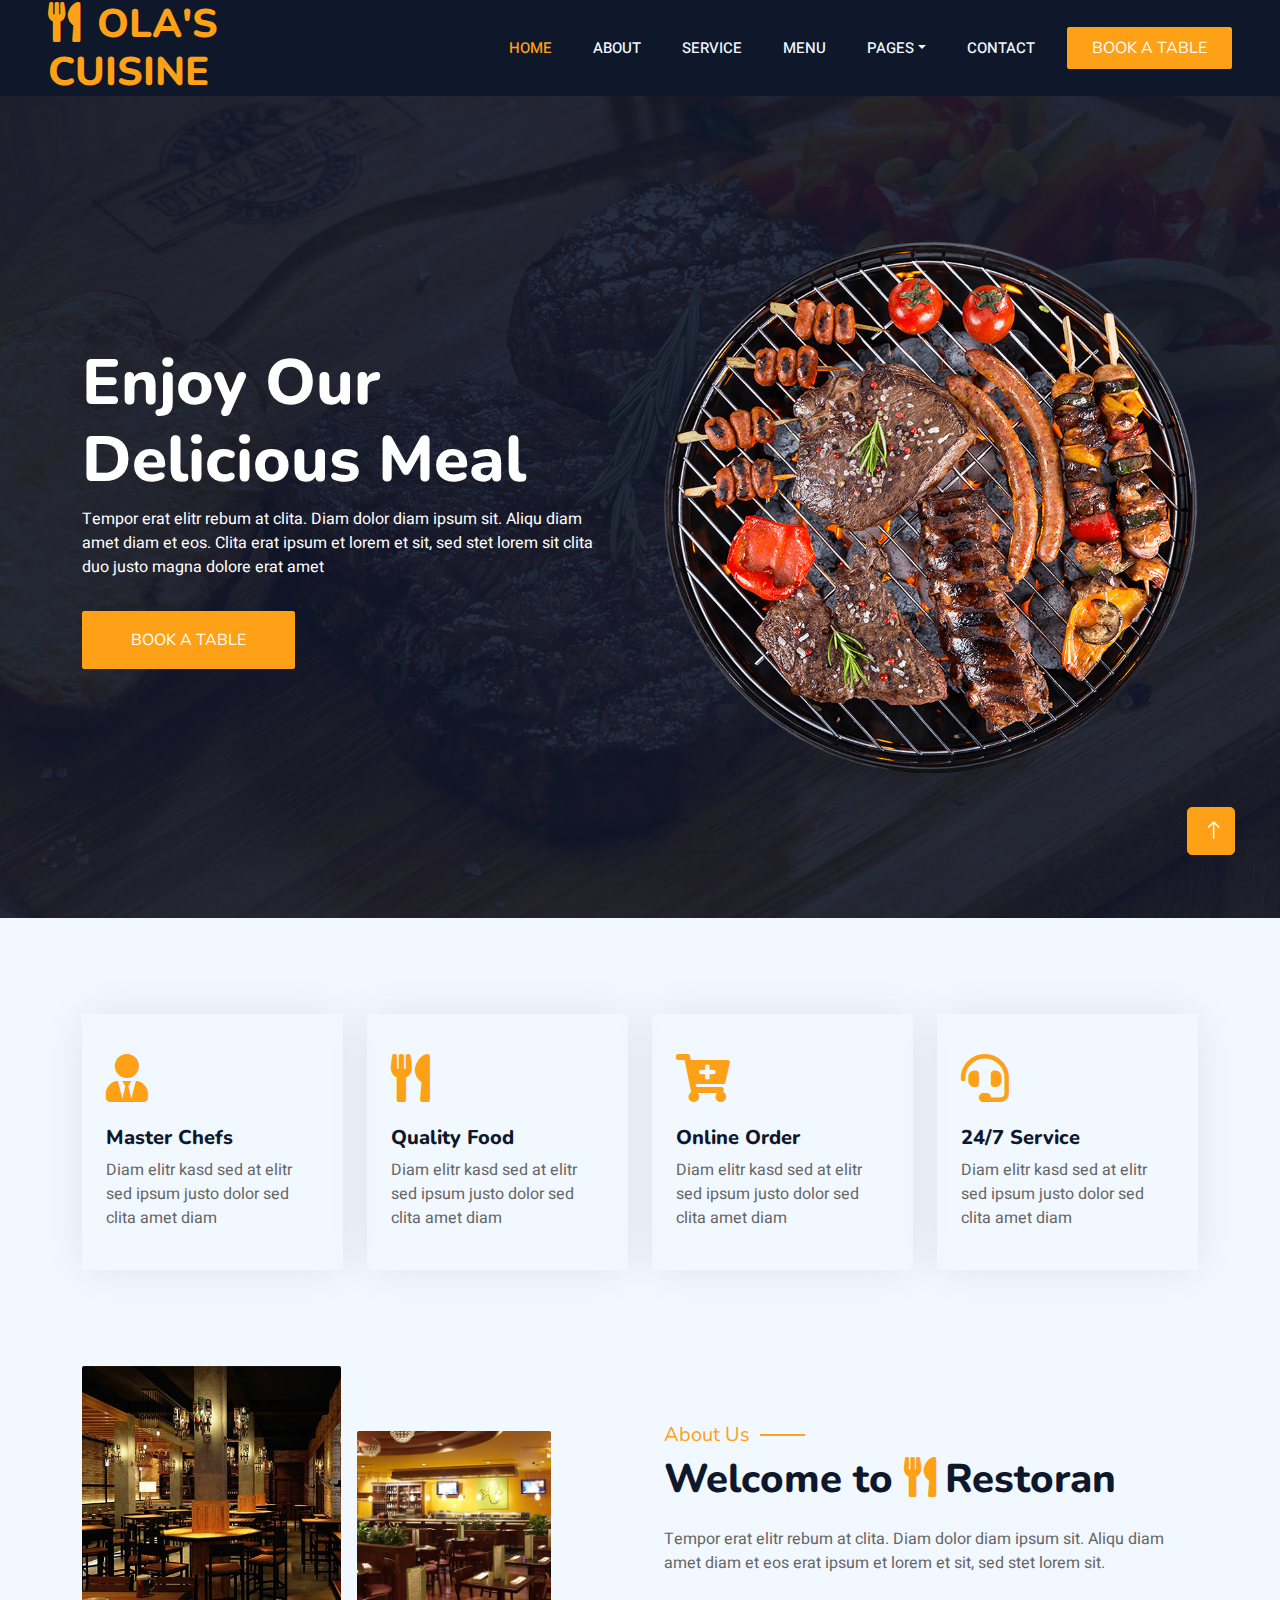
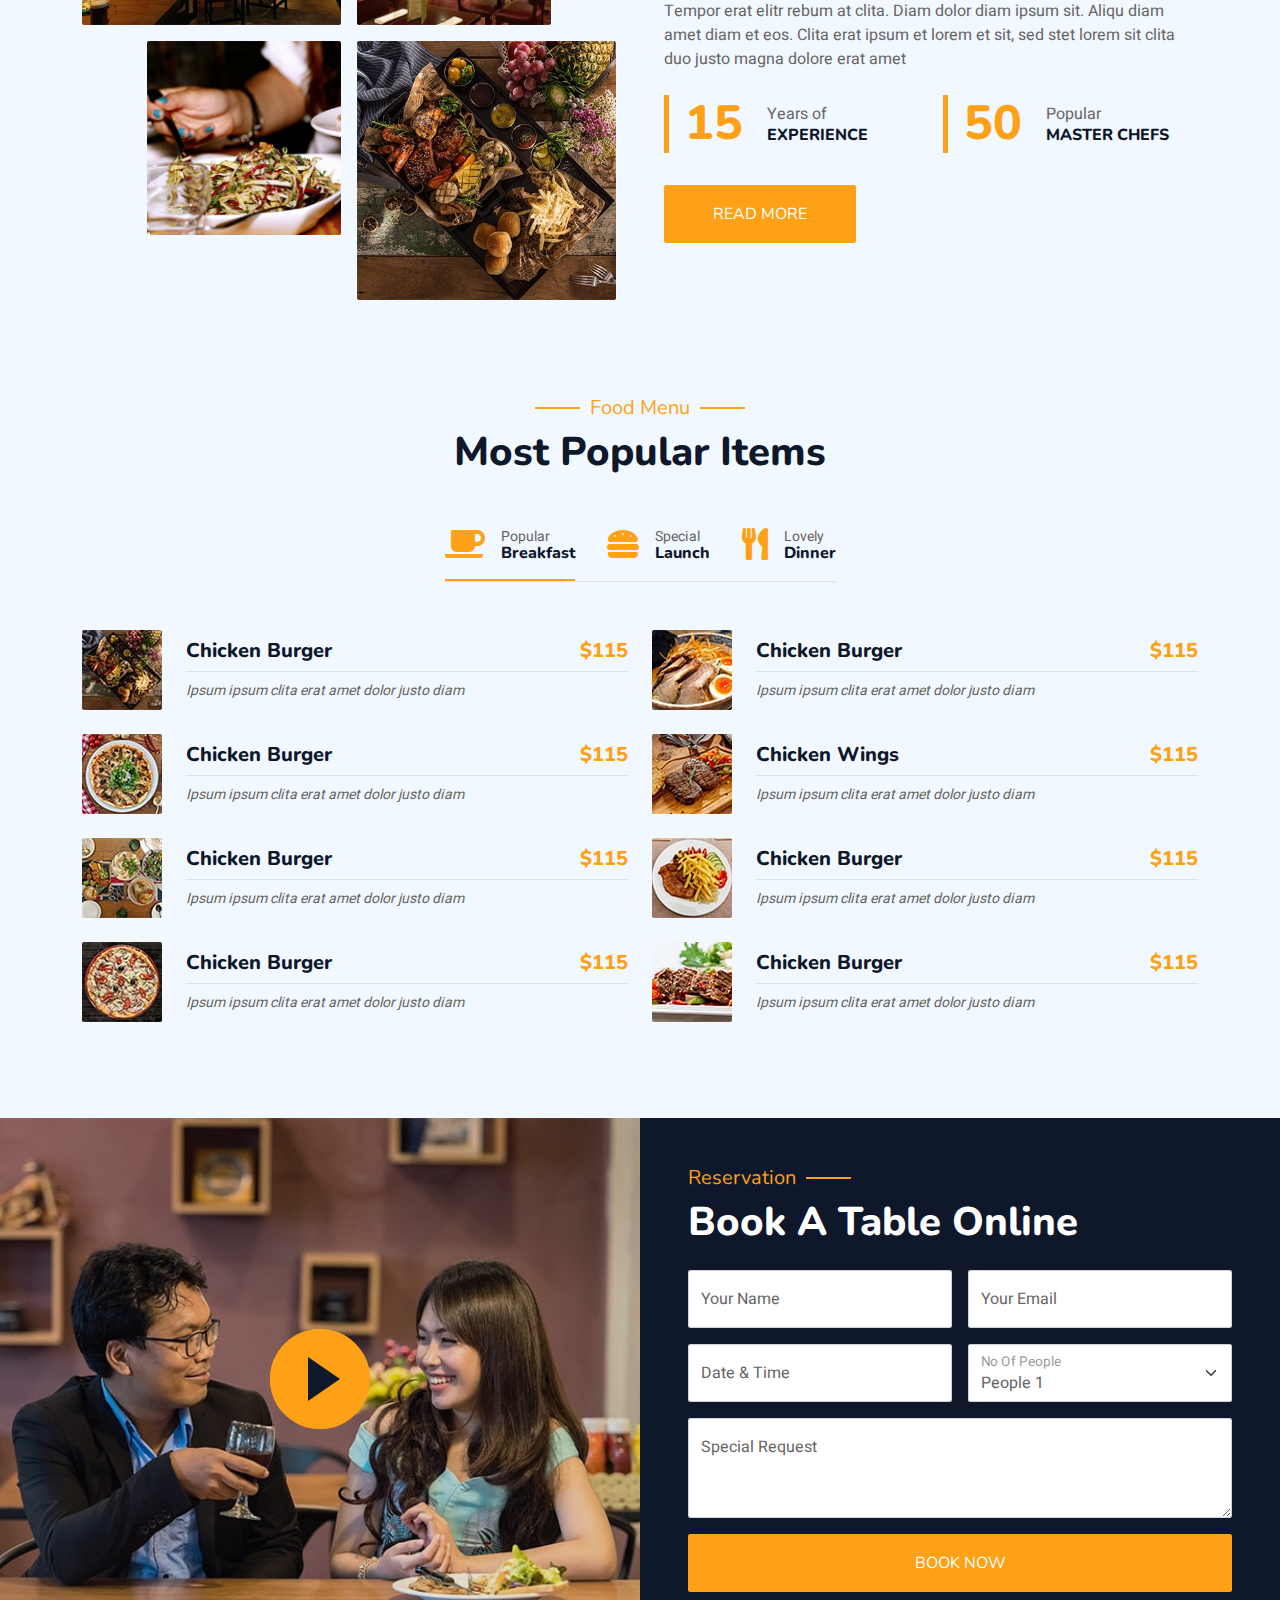
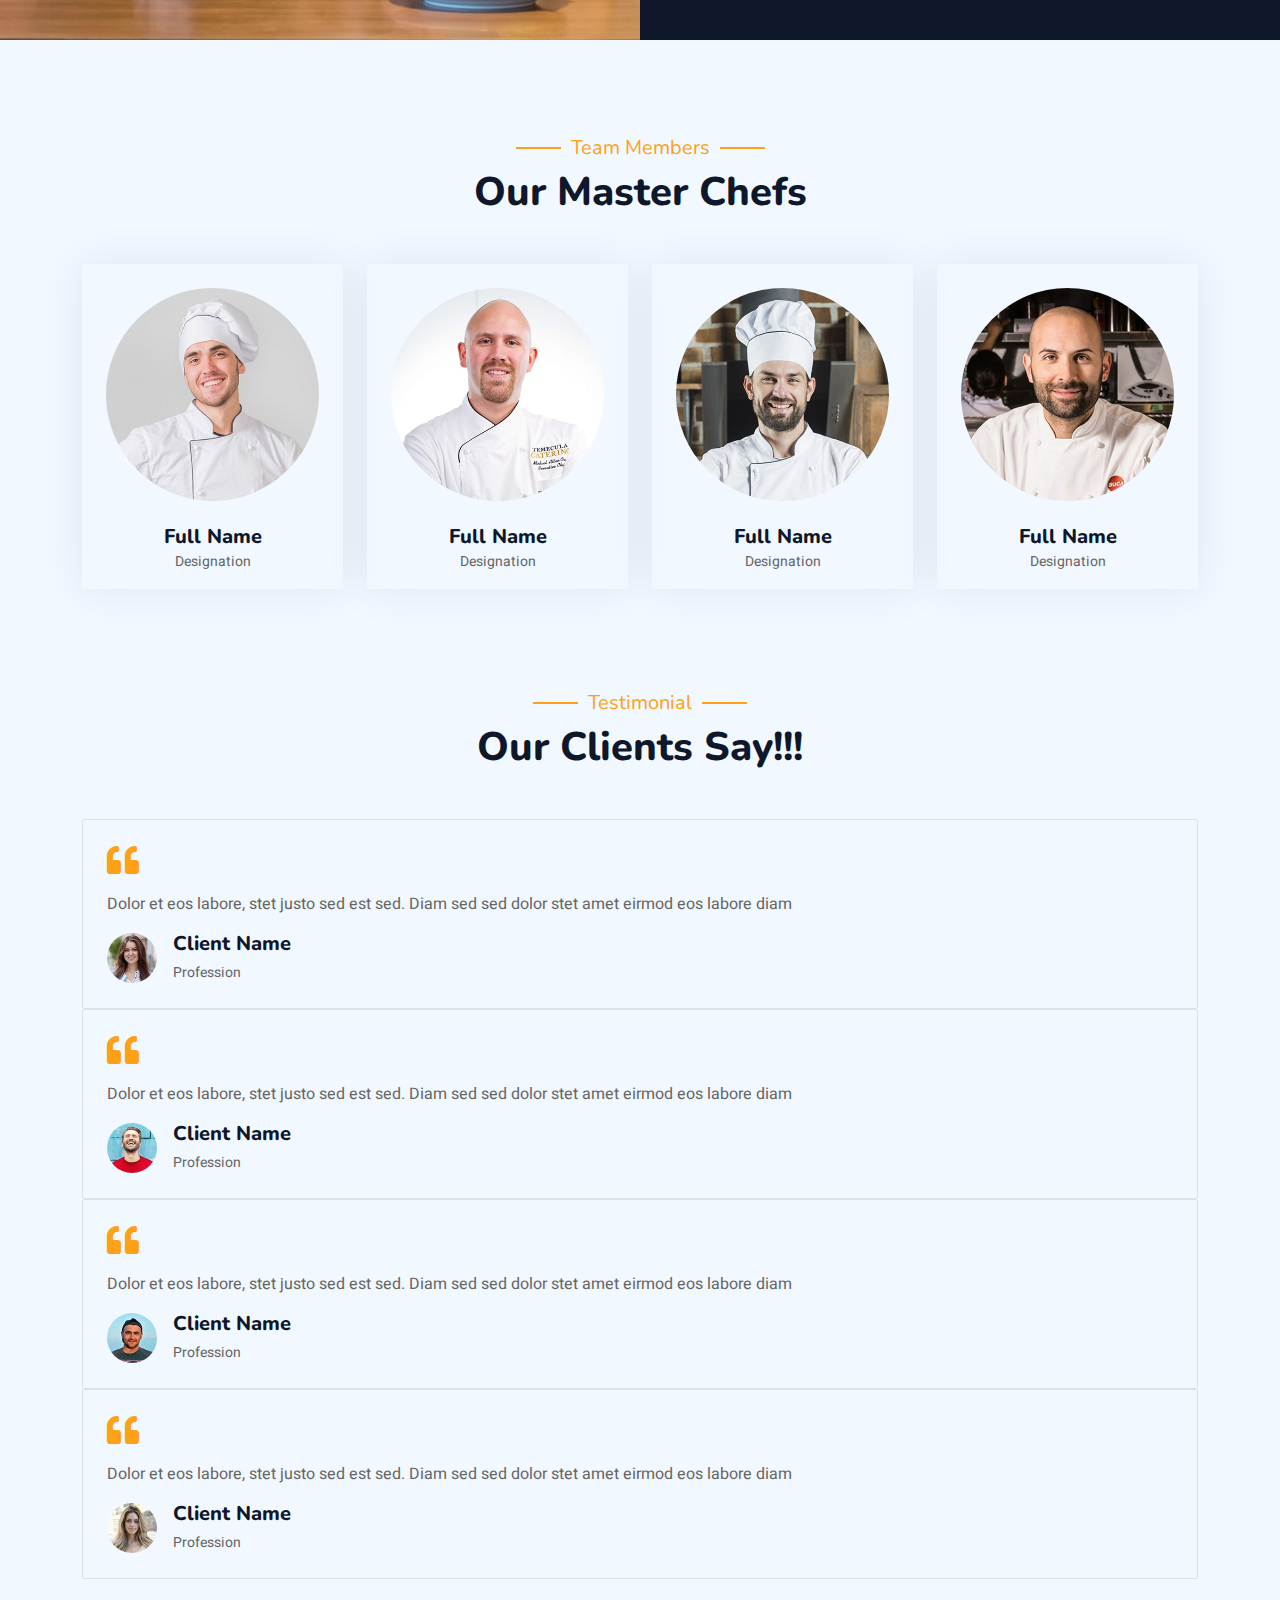
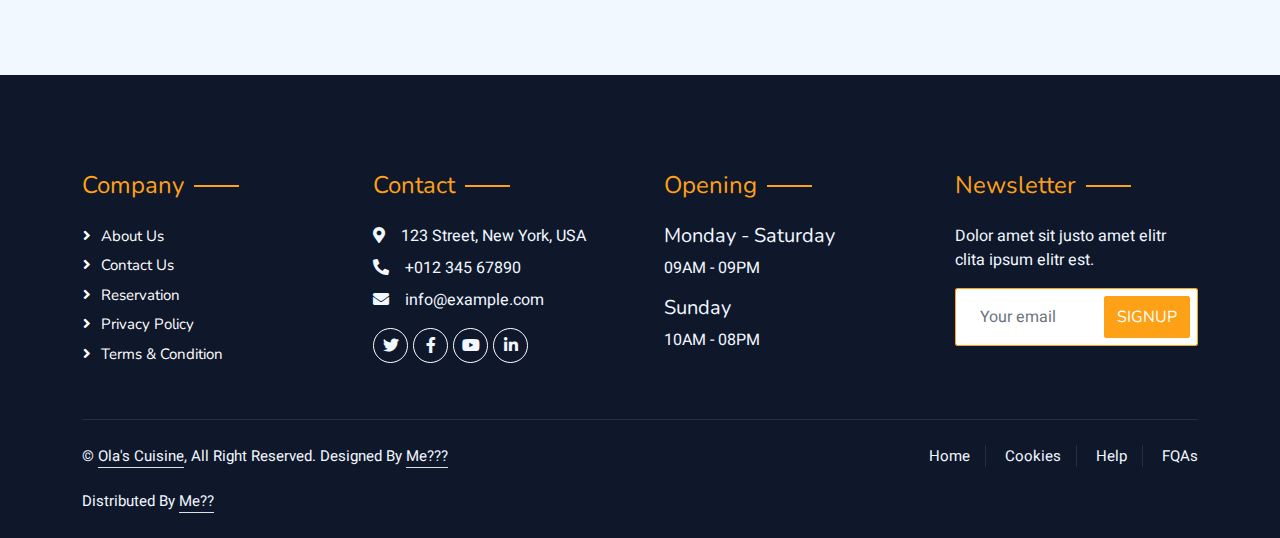
<file: index.html>
<!DOCTYPE html>
<html lang="en">
<head>
    <meta charset="UTF-8">
    <meta name="viewport" content="width=device-width, initial-scale=1.0">
    <title>Document</title>
    <link rel="preconnect" href="https://fonts.googleapis.com">
    <link rel="preconnect" href="https://fonts.gstatic.com" crossorigin>
    <link href="https://fonts.googleapis.com/css2?family=Heebo:wght@400;500;600&family=Nunito:wght@600;700;800&family=Pacifico&display=swap" rel="stylesheet">

    <link href="https://cdnjs.cloudflare.com/ajax/libs/font-awesome/5.10.0/css/all.min.css" rel="stylesheet">
    <link href="https://cdn.jsdelivr.net/npm/bootstrap-icons@1.4.1/font/bootstrap-icons.css" rel="stylesheet">

    <link href="css/style.css" rel="stylesheet">
    <link href="css/bootstrap.min.css" rel="stylesheet">
</head>
<body>
    <div class="container-xxl position-relative p-0">
        <nav class="navbar navbar-expand-lg navbar-dark bg-dark px-4 px-lg-5 py-3 py-lg-0">
            <a href="" class="navbar-brand p-0">
                <h1 class="text-primary m-0"><i class="fa fa-utensils me-3"></i>OLA'S<br> CUISINE</h1>
              
            </a>
            <button class="navbar-toggler" type="button" data-bs-toggle="collapse" data-bs-target="#navbarCollapse">
                <span class="fa fa-bars"></span>
            </button>
            <div class="collapse navbar-collapse" id="navbarCollapse">
                <div class="navbar-nav ms-auto py-0 pe-4">
                    <a href="index.html" class="nav-item nav-link active">Home</a>
                    <a href="about.html" class="nav-item nav-link">About</a>
                    <a href="service.html" class="nav-item nav-link">Service</a>
                    <a href="menu.html" class="nav-item nav-link">Menu</a>
                    <div class="nav-item dropdown">
                        <a href="#" class="nav-link dropdown-toggle" data-bs-toggle="dropdown">Pages</a>
                        <div class="dropdown-menu m-0">
                            <a href="booking.html" class="dropdown-item">Booking</a>
                            <a href="team.html" class="dropdown-item">Our Team</a>
                            <a href="testimonial.html" class="dropdown-item">Testimonial</a>
                        </div>
                    </div>
                    <a href="contact.html" class="nav-item nav-link">Contact</a>
                </div>
                <a href="" class="btn btn-primary py-2 px-4">Book A Table</a>
            </div>
        </nav>

        <div class="container-xxl py-5 bg-dark hero-header mb-5">
            <div class="container my-5 py-5">
                <div class="row align-items-center g-5">
                    <div class="col-lg-6 text-center text-lg-start">
                        <h1 class="display-3 text-white animated slideInLeft">Enjoy Our<br>Delicious Meal</h1>
                        <p class="text-white animated slideInLeft mb-4 pb-2">Tempor erat elitr rebum at clita. Diam dolor diam ipsum sit. Aliqu diam amet diam et eos. Clita erat ipsum et lorem et sit, sed stet lorem sit clita duo justo magna dolore erat amet</p>
                        <a href="" class="btn btn-primary py-sm-3 px-sm-5 me-3 animated slideInLeft">Book A Table</a>
                    </div>
                    <div class="col-lg-6 text-center text-lg-end overflow-hidden">
                        <img class="img-fluid" src="img/hero.png" alt="">
                    </div>
                </div>
            </div>
        </div>
    </div>


    <div class="container-xxl py-5">
        <div class="container">
            <div class="row g-4">
                <div class="col-lg-3 col-sm-6 wow fadeInUp" data-wow-delay="0.1s">
                    <div class="service-item rounded pt-3">
                        <div class="p-4">
                            <i class="fa fa-3x fa-user-tie text-primary mb-4"></i>
                            <h5>Master Chefs</h5>
                            <p>Diam elitr kasd sed at elitr sed ipsum justo dolor sed clita amet diam</p>
                        </div>
                    </div>
                </div>
                <div class="col-lg-3 col-sm-6 wow fadeInUp" data-wow-delay="0.3s">
                    <div class="service-item rounded pt-3">
                        <div class="p-4">
                            <i class="fa fa-3x fa-utensils text-primary mb-4"></i>
                            <h5>Quality Food</h5>
                            <p>Diam elitr kasd sed at elitr sed ipsum justo dolor sed clita amet diam</p>
                        </div>
                    </div>
                </div>
                <div class="col-lg-3 col-sm-6 wow fadeInUp" data-wow-delay="0.5s">
                    <div class="service-item rounded pt-3">
                        <div class="p-4">
                            <i class="fa fa-3x fa-cart-plus text-primary mb-4"></i>
                            <h5>Online Order</h5>
                            <p>Diam elitr kasd sed at elitr sed ipsum justo dolor sed clita amet diam</p>
                        </div>
                    </div>
                </div>
                <div class="col-lg-3 col-sm-6 wow fadeInUp" data-wow-delay="0.7s">
                    <div class="service-item rounded pt-3">
                        <div class="p-4">
                            <i class="fa fa-3x fa-headset text-primary mb-4"></i>
                            <h5>24/7 Service</h5>
                            <p>Diam elitr kasd sed at elitr sed ipsum justo dolor sed clita amet diam</p>
                        </div>
                    </div>
                </div>
            </div>
        </div>
    </div>
   


    <div class="container-xxl py-5">
        <div class="container">
            <div class="row g-5 align-items-center">
                <div class="col-lg-6">
                    <div class="row g-3">
                        <div class="col-6 text-start">
                            <img class="img-fluid rounded w-100 wow zoomIn" data-wow-delay="0.1s" src="img/about-1.jpg">
                        </div>
                        <div class="col-6 text-start">
                            <img class="img-fluid rounded w-75 wow zoomIn" data-wow-delay="0.3s" src="img/about-2.jpg" style="margin-top: 25%;">
                        </div>
                        <div class="col-6 text-end">
                            <img class="img-fluid rounded w-75 wow zoomIn" data-wow-delay="0.5s" src="img/about-3.jpg">
                        </div>
                        <div class="col-6 text-end">
                            <img class="img-fluid rounded w-100 wow zoomIn" data-wow-delay="0.7s" src="img/about-4.jpg">
                        </div>
                    </div>
                </div>
                <div class="col-lg-6">
                    <h5 class="section-title ff-secondary text-start text-primary fw-normal">About Us</h5>
                    <h1 class="mb-4">Welcome to <i class="fa fa-utensils text-primary me-2"></i>Restoran</h1>
                    <p class="mb-4">Tempor erat elitr rebum at clita. Diam dolor diam ipsum sit. Aliqu diam amet diam et eos erat ipsum et lorem et sit, sed stet lorem sit.</p>
                    <p class="mb-4">Tempor erat elitr rebum at clita. Diam dolor diam ipsum sit. Aliqu diam amet diam et eos. Clita erat ipsum et lorem et sit, sed stet lorem sit clita duo justo magna dolore erat amet</p>
                    <div class="row g-4 mb-4">
                        <div class="col-sm-6">
                            <div class="d-flex align-items-center border-start border-5 border-primary px-3">
                                <h1 class="flex-shrink-0 display-5 text-primary mb-0" data-toggle="counter-up">15</h1>
                                <div class="ps-4">
                                    <p class="mb-0">Years of</p>
                                    <h6 class="text-uppercase mb-0">Experience</h6>
                                </div>
                            </div>
                        </div>
                        <div class="col-sm-6">
                            <div class="d-flex align-items-center border-start border-5 border-primary px-3">
                                <h1 class="flex-shrink-0 display-5 text-primary mb-0" data-toggle="counter-up">50</h1>
                                <div class="ps-4">
                                    <p class="mb-0">Popular</p>
                                    <h6 class="text-uppercase mb-0">Master Chefs</h6>
                                </div>
                            </div>
                        </div>
                    </div>
                    <a class="btn btn-primary py-3 px-5 mt-2" href="">Read More</a>
                </div>
            </div>
        </div>
    </div>
   

    <div class="container-xxl py-5">
        <div class="container">
            <div class="text-center wow fadeInUp" data-wow-delay="0.1s">
                <h5 class="section-title ff-secondary text-center text-primary fw-normal">Food Menu</h5>
                <h1 class="mb-5">Most Popular Items</h1>
            </div>
            <div class="tab-class text-center wow fadeInUp" data-wow-delay="0.1s">
                <ul class="nav nav-pills d-inline-flex justify-content-center border-bottom mb-5">
                    <li class="nav-item">
                        <a class="d-flex align-items-center text-start mx-3 ms-0 pb-3 active" data-bs-toggle="pill" href="#tab-1">
                            <i class="fa fa-coffee fa-2x text-primary"></i>
                            <div class="ps-3">
                                <small class="text-body">Popular</small>
                                <h6 class="mt-n1 mb-0">Breakfast</h6>
                            </div>
                        </a>
                    </li>
                    <li class="nav-item">
                        <a class="d-flex align-items-center text-start mx-3 pb-3" data-bs-toggle="pill" href="#tab-2">
                            <i class="fa fa-hamburger fa-2x text-primary"></i>
                            <div class="ps-3">
                                <small class="text-body">Special</small>
                                <h6 class="mt-n1 mb-0">Launch</h6>
                            </div>
                        </a>
                    </li>
                    <li class="nav-item">
                        <a class="d-flex align-items-center text-start mx-3 me-0 pb-3" data-bs-toggle="pill" href="#tab-3">
                            <i class="fa fa-utensils fa-2x text-primary"></i>
                            <div class="ps-3">
                                <small class="text-body">Lovely</small>
                                <h6 class="mt-n1 mb-0">Dinner</h6>
                            </div>
                        </a>
                    </li>
                </ul>
                <div class="tab-content">
                    <div id="tab-1" class="tab-pane fade show p-0 active">
                        <div class="row g-4">
                            <div class="col-lg-6">
                                <div class="d-flex align-items-center">
                                    <img class="flex-shrink-0 img-fluid rounded" src="img/menu-1.jpg" alt="" style="width: 80px;">
                                    <div class="w-100 d-flex flex-column text-start ps-4">
                                        <h5 class="d-flex justify-content-between border-bottom pb-2">
                                            <span>Chicken Burger</span>
                                            <span class="text-primary">$115</span>
                                        </h5>
                                        <small class="fst-italic">Ipsum ipsum clita erat amet dolor justo diam</small>
                                    </div>
                                </div>
                            </div>
                            <div class="col-lg-6">
                                <div class="d-flex align-items-center">
                                    <img class="flex-shrink-0 img-fluid rounded" src="img/menu-2.jpg" alt="" style="width: 80px;">
                                    <div class="w-100 d-flex flex-column text-start ps-4">
                                        <h5 class="d-flex justify-content-between border-bottom pb-2">
                                            <span>Chicken Burger</span>
                                            <span class="text-primary">$115</span>
                                        </h5>
                                        <small class="fst-italic">Ipsum ipsum clita erat amet dolor justo diam</small>
                                    </div>
                                </div>
                            </div>
                            <div class="col-lg-6">
                                <div class="d-flex align-items-center">
                                    <img class="flex-shrink-0 img-fluid rounded" src="img/menu-3.jpg" alt="" style="width: 80px;">
                                    <div class="w-100 d-flex flex-column text-start ps-4">
                                        <h5 class="d-flex justify-content-between border-bottom pb-2">
                                            <span>Chicken Burger</span>
                                            <span class="text-primary">$115</span>
                                        </h5>
                                        <small class="fst-italic">Ipsum ipsum clita erat amet dolor justo diam</small>
                                    </div>
                                </div>
                            </div>
                            <div class="col-lg-6">
                                <div class="d-flex align-items-center">
                                    <img class="flex-shrink-0 img-fluid rounded" src="img/menu-4.jpg" alt="" style="width: 80px;">
                                    <div class="w-100 d-flex flex-column text-start ps-4">
                                        <h5 class="d-flex justify-content-between border-bottom pb-2">
                                            <span>Chicken Wings</span>
                                            <span class="text-primary">$115</span>
                                        </h5>
                                        <small class="fst-italic">Ipsum ipsum clita erat amet dolor justo diam</small>
                                    </div>
                                </div>
                            </div>
                            <div class="col-lg-6">
                                <div class="d-flex align-items-center">
                                    <img class="flex-shrink-0 img-fluid rounded" src="img/menu-5.jpg" alt="" style="width: 80px;">
                                    <div class="w-100 d-flex flex-column text-start ps-4">
                                        <h5 class="d-flex justify-content-between border-bottom pb-2">
                                            <span>Chicken Burger</span>
                                            <span class="text-primary">$115</span>
                                        </h5>
                                        <small class="fst-italic">Ipsum ipsum clita erat amet dolor justo diam</small>
                                    </div>
                                </div>
                            </div>
                            <div class="col-lg-6">
                                <div class="d-flex align-items-center">
                                    <img class="flex-shrink-0 img-fluid rounded" src="img/menu-6.jpg" alt="" style="width: 80px;">
                                    <div class="w-100 d-flex flex-column text-start ps-4">
                                        <h5 class="d-flex justify-content-between border-bottom pb-2">
                                            <span>Chicken Burger</span>
                                            <span class="text-primary">$115</span>
                                        </h5>
                                        <small class="fst-italic">Ipsum ipsum clita erat amet dolor justo diam</small>
                                    </div>
                                </div>
                            </div>
                            <div class="col-lg-6">
                                <div class="d-flex align-items-center">
                                    <img class="flex-shrink-0 img-fluid rounded" src="img/menu-7.jpg" alt="" style="width: 80px;">
                                    <div class="w-100 d-flex flex-column text-start ps-4">
                                        <h5 class="d-flex justify-content-between border-bottom pb-2">
                                            <span>Chicken Burger</span>
                                            <span class="text-primary">$115</span>
                                        </h5>
                                        <small class="fst-italic">Ipsum ipsum clita erat amet dolor justo diam</small>
                                    </div>
                                </div>
                            </div>
                            <div class="col-lg-6">
                                <div class="d-flex align-items-center">
                                    <img class="flex-shrink-0 img-fluid rounded" src="img/menu-8.jpg" alt="" style="width: 80px;">
                                    <div class="w-100 d-flex flex-column text-start ps-4">
                                        <h5 class="d-flex justify-content-between border-bottom pb-2">
                                            <span>Chicken Burger</span>
                                            <span class="text-primary">$115</span>
                                        </h5>
                                        <small class="fst-italic">Ipsum ipsum clita erat amet dolor justo diam</small>
                                    </div>
                                </div>
                            </div>
                        </div>
                    </div>
                    <div id="tab-2" class="tab-pane fade show p-0">
                        <div class="row g-4">
                            <div class="col-lg-6">
                                <div class="d-flex align-items-center">
                                    <img class="flex-shrink-0 img-fluid rounded" src="img/menu-1.jpg" alt="" style="width: 80px;">
                                    <div class="w-100 d-flex flex-column text-start ps-4">
                                        <h5 class="d-flex justify-content-between border-bottom pb-2">
                                            <span>Chicken Burger</span>
                                            <span class="text-primary">$115</span>
                                        </h5>
                                        <small class="fst-italic">Ipsum ipsum clita erat amet dolor justo diam</small>
                                    </div>
                                </div>
                            </div>
                            <div class="col-lg-6">
                                <div class="d-flex align-items-center">
                                    <img class="flex-shrink-0 img-fluid rounded" src="img/menu-2.jpg" alt="" style="width: 80px;">
                                    <div class="w-100 d-flex flex-column text-start ps-4">
                                        <h5 class="d-flex justify-content-between border-bottom pb-2">
                                            <span>Chicken Burger</span>
                                            <span class="text-primary">$115</span>
                                        </h5>
                                        <small class="fst-italic">Ipsum ipsum clita erat amet dolor justo diam</small>
                                    </div>
                                </div>
                            </div>
                            <div class="col-lg-6">
                                <div class="d-flex align-items-center">
                                    <img class="flex-shrink-0 img-fluid rounded" src="img/menu-3.jpg" alt="" style="width: 80px;">
                                    <div class="w-100 d-flex flex-column text-start ps-4">
                                        <h5 class="d-flex justify-content-between border-bottom pb-2">
                                            <span>Chicken Burger</span>
                                            <span class="text-primary">$115</span>
                                        </h5>
                                        <small class="fst-italic">Ipsum ipsum clita erat amet dolor justo diam</small>
                                    </div>
                                </div>
                            </div>
                            <div class="col-lg-6">
                                <div class="d-flex align-items-center">
                                    <img class="flex-shrink-0 img-fluid rounded" src="img/menu-4.jpg" alt="" style="width: 80px;">
                                    <div class="w-100 d-flex flex-column text-start ps-4">
                                        <h5 class="d-flex justify-content-between border-bottom pb-2">
                                            <span>Chicken Burger</span>
                                            <span class="text-primary">$115</span>
                                        </h5>
                                        <small class="fst-italic">Ipsum ipsum clita erat amet dolor justo diam</small>
                                    </div>
                                </div>
                            </div>
                            <div class="col-lg-6">
                                <div class="d-flex align-items-center">
                                    <img class="flex-shrink-0 img-fluid rounded" src="img/menu-5.jpg" alt="" style="width: 80px;">
                                    <div class="w-100 d-flex flex-column text-start ps-4">
                                        <h5 class="d-flex justify-content-between border-bottom pb-2">
                                            <span>Chicken Burger</span>
                                            <span class="text-primary">$115</span>
                                        </h5>
                                        <small class="fst-italic">Ipsum ipsum clita erat amet dolor justo diam</small>
                                    </div>
                                </div>
                            </div>
                            <div class="col-lg-6">
                                <div class="d-flex align-items-center">
                                    <img class="flex-shrink-0 img-fluid rounded" src="img/menu-6.jpg" alt="" style="width: 80px;">
                                    <div class="w-100 d-flex flex-column text-start ps-4">
                                        <h5 class="d-flex justify-content-between border-bottom pb-2">
                                            <span>Chicken Burger</span>
                                            <span class="text-primary">$115</span>
                                        </h5>
                                        <small class="fst-italic">Ipsum ipsum clita erat amet dolor justo diam</small>
                                    </div>
                                </div>
                            </div>
                            <div class="col-lg-6">
                                <div class="d-flex align-items-center">
                                    <img class="flex-shrink-0 img-fluid rounded" src="img/menu-7.jpg" alt="" style="width: 80px;">
                                    <div class="w-100 d-flex flex-column text-start ps-4">
                                        <h5 class="d-flex justify-content-between border-bottom pb-2">
                                            <span>Chicken Burger</span>
                                            <span class="text-primary">$115</span>
                                        </h5>
                                        <small class="fst-italic">Ipsum ipsum clita erat amet dolor justo diam</small>
                                    </div>
                                </div>
                            </div>
                            <div class="col-lg-6">
                                <div class="d-flex align-items-center">
                                    <img class="flex-shrink-0 img-fluid rounded" src="img/menu-8.jpg" alt="" style="width: 80px;">
                                    <div class="w-100 d-flex flex-column text-start ps-4">
                                        <h5 class="d-flex justify-content-between border-bottom pb-2">
                                            <span>Chicken Burger</span>
                                            <span class="text-primary">$115</span>
                                        </h5>
                                        <small class="fst-italic">Ipsum ipsum clita erat amet dolor justo diam</small>
                                    </div>
                                </div>
                            </div>
                        </div>
                    </div>
                    <div id="tab-3" class="tab-pane fade show p-0">
                        <div class="row g-4">
                            <div class="col-lg-6">
                                <div class="d-flex align-items-center">
                                    <img class="flex-shrink-0 img-fluid rounded" src="img/menu-1.jpg" alt="" style="width: 80px;">
                                    <div class="w-100 d-flex flex-column text-start ps-4">
                                        <h5 class="d-flex justify-content-between border-bottom pb-2">
                                            <span>Chicken Burger</span>
                                            <span class="text-primary">$115</span>
                                        </h5>
                                        <small class="fst-italic">Ipsum ipsum clita erat amet dolor justo diam</small>
                                    </div>
                                </div>
                            </div>
                            <div class="col-lg-6">
                                <div class="d-flex align-items-center">
                                    <img class="flex-shrink-0 img-fluid rounded" src="img/menu-2.jpg" alt="" style="width: 80px;">
                                    <div class="w-100 d-flex flex-column text-start ps-4">
                                        <h5 class="d-flex justify-content-between border-bottom pb-2">
                                            <span>Chicken Burger</span>
                                            <span class="text-primary">$115</span>
                                        </h5>
                                        <small class="fst-italic">Ipsum ipsum clita erat amet dolor justo diam</small>
                                    </div>
                                </div>
                            </div>
                            <div class="col-lg-6">
                                <div class="d-flex align-items-center">
                                    <img class="flex-shrink-0 img-fluid rounded" src="img/menu-3.jpg" alt="" style="width: 80px;">
                                    <div class="w-100 d-flex flex-column text-start ps-4">
                                        <h5 class="d-flex justify-content-between border-bottom pb-2">
                                            <span>Chicken Burger</span>
                                            <span class="text-primary">$115</span>
                                        </h5>
                                        <small class="fst-italic">Ipsum ipsum clita erat amet dolor justo diam</small>
                                    </div>
                                </div>
                            </div>
                            <div class="col-lg-6">
                                <div class="d-flex align-items-center">
                                    <img class="flex-shrink-0 img-fluid rounded" src="img/menu-4.jpg" alt="" style="width: 80px;">
                                    <div class="w-100 d-flex flex-column text-start ps-4">
                                        <h5 class="d-flex justify-content-between border-bottom pb-2">
                                            <span>Chicken Burger</span>
                                            <span class="text-primary">$115</span>
                                        </h5>
                                        <small class="fst-italic">Ipsum ipsum clita erat amet dolor justo diam</small>
                                    </div>
                                </div>
                            </div>
                            <div class="col-lg-6">
                                <div class="d-flex align-items-center">
                                    <img class="flex-shrink-0 img-fluid rounded" src="img/menu-5.jpg" alt="" style="width: 80px;">
                                    <div class="w-100 d-flex flex-column text-start ps-4">
                                        <h5 class="d-flex justify-content-between border-bottom pb-2">
                                            <span>Chicken Burger</span>
                                            <span class="text-primary">$115</span>
                                        </h5>
                                        <small class="fst-italic">Ipsum ipsum clita erat amet dolor justo diam</small>
                                    </div>
                                </div>
                            </div>
                            <div class="col-lg-6">
                                <div class="d-flex align-items-center">
                                    <img class="flex-shrink-0 img-fluid rounded" src="img/menu-6.jpg" alt="" style="width: 80px;">
                                    <div class="w-100 d-flex flex-column text-start ps-4">
                                        <h5 class="d-flex justify-content-between border-bottom pb-2">
                                            <span>Chicken Burger</span>
                                            <span class="text-primary">$115</span>
                                        </h5>
                                        <small class="fst-italic">Ipsum ipsum clita erat amet dolor justo diam</small>
                                    </div>
                                </div>
                            </div>
                            <div class="col-lg-6">
                                <div class="d-flex align-items-center">
                                    <img class="flex-shrink-0 img-fluid rounded" src="img/menu-7.jpg" alt="" style="width: 80px;">
                                    <div class="w-100 d-flex flex-column text-start ps-4">
                                        <h5 class="d-flex justify-content-between border-bottom pb-2">
                                            <span>Chicken Burger</span>
                                            <span class="text-primary">$115</span>
                                        </h5>
                                        <small class="fst-italic">Ipsum ipsum clita erat amet dolor justo diam</small>
                                    </div>
                                </div>
                            </div>
                            <div class="col-lg-6">
                                <div class="d-flex align-items-center">
                                    <img class="flex-shrink-0 img-fluid rounded" src="img/menu-8.jpg" alt="" style="width: 80px;">
                                    <div class="w-100 d-flex flex-column text-start ps-4">
                                        <h5 class="d-flex justify-content-between border-bottom pb-2">
                                            <span>Chicken Burger</span>
                                            <span class="text-primary">$115</span>
                                        </h5>
                                        <small class="fst-italic">Ipsum ipsum clita erat amet dolor justo diam</small>
                                    </div>
                                </div>
                            </div>
                        </div>
                    </div>
                </div>
            </div>
        </div>
    </div>
   
    <div class="container-xxl py-5 px-0 wow fadeInUp" data-wow-delay="0.1s">
        <div class="row g-0">
            <div class="col-md-6">
                <div class="video">
                    <button type="button" class="btn-play" data-bs-toggle="modal" data-src="https://www.youtube.com/embed/DWRcNpR6Kdc" data-bs-target="#videoModal">
                        <span></span>
                    </button>
                </div>
            </div>
            <div class="col-md-6 bg-dark d-flex align-items-center">
                <div class="p-5 wow fadeInUp" data-wow-delay="0.2s">
                    <h5 class="section-title ff-secondary text-start text-primary fw-normal">Reservation</h5>
                    <h1 class="text-white mb-4">Book A Table Online</h1>
                    <form>
                        <div class="row g-3">
                            <div class="col-md-6">
                                <div class="form-floating">
                                    <input type="text" class="form-control" id="name" placeholder="Your Name">
                                    <label for="name">Your Name</label>
                                </div>
                            </div>
                            <div class="col-md-6">
                                <div class="form-floating">
                                    <input type="email" class="form-control" id="email" placeholder="Your Email">
                                    <label for="email">Your Email</label>
                                </div>
                            </div>
                            <div class="col-md-6">
                                <div class="form-floating date" id="date3" data-target-input="nearest">
                                    <input type="text" class="form-control datetimepicker-input" id="datetime" placeholder="Date & Time" data-target="#date3" data-toggle="datetimepicker" />
                                    <label for="datetime">Date & Time</label>
                                </div>
                            </div>
                            <div class="col-md-6">
                                <div class="form-floating">
                                    <select class="form-select" id="select1">
                                      <option value="1">People 1</option>
                                      <option value="2">People 2</option>
                                      <option value="3">People 3</option>
                                    </select>
                                    <label for="select1">No Of People</label>
                                  </div>
                            </div>
                            <div class="col-12">
                                <div class="form-floating">
                                    <textarea class="form-control" placeholder="Special Request" id="message" style="height: 100px"></textarea>
                                    <label for="message">Special Request</label>
                                </div>
                            </div>
                            <div class="col-12">
                                <button class="btn btn-primary w-100 py-3" type="submit">Book Now</button>
                            </div>
                        </div>
                    </form>
                </div>
            </div>
        </div>
    </div>

    <div class="modal fade" id="videoModal" tabindex="-1" aria-labelledby="exampleModalLabel" aria-hidden="true">
        <div class="modal-dialog">
            <div class="modal-content rounded-0">
                <div class="modal-header">
                    <h5 class="modal-title" id="exampleModalLabel">Youtube Video</h5>
                    <button type="button" class="btn-close" data-bs-dismiss="modal" aria-label="Close"></button>
                </div>
                <div class="modal-body">
                    <div class="ratio ratio-16x9">
                        <iframe class="embed-responsive-item" src="" id="video" allowfullscreen allowscriptaccess="always"
                            allow="autoplay"></iframe>
                    </div>
                </div>
            </div>
        </div>
    </div>
   


    <div class="container-xxl pt-5 pb-3">
        <div class="container">
            <div class="text-center wow fadeInUp" data-wow-delay="0.1s">
                <h5 class="section-title ff-secondary text-center text-primary fw-normal">Team Members</h5>
                <h1 class="mb-5">Our Master Chefs</h1>
            </div>
            <div class="row g-4">
                <div class="col-lg-3 col-md-6 wow fadeInUp" data-wow-delay="0.1s">
                    <div class="team-item text-center rounded overflow-hidden">
                        <div class="rounded-circle overflow-hidden m-4">
                            <img class="img-fluid" src="img/team-1.jpg" alt="">
                        </div>
                        <h5 class="mb-0">Full Name</h5>
                        <small>Designation</small>
                        <div class="d-flex justify-content-center mt-3">
                            <a class="btn btn-square btn-primary mx-1" href=""><i class="fab fa-facebook-f"></i></a>
                            <a class="btn btn-square btn-primary mx-1" href=""><i class="fab fa-twitter"></i></a>
                            <a class="btn btn-square btn-primary mx-1" href=""><i class="fab fa-instagram"></i></a>
                        </div>
                    </div>
                </div>
                <div class="col-lg-3 col-md-6 wow fadeInUp" data-wow-delay="0.3s">
                    <div class="team-item text-center rounded overflow-hidden">
                        <div class="rounded-circle overflow-hidden m-4">
                            <img class="img-fluid" src="img/team-2.jpg" alt="">
                        </div>
                        <h5 class="mb-0">Full Name</h5>
                        <small>Designation</small>
                        <div class="d-flex justify-content-center mt-3">
                            <a class="btn btn-square btn-primary mx-1" href=""><i class="fab fa-facebook-f"></i></a>
                            <a class="btn btn-square btn-primary mx-1" href=""><i class="fab fa-twitter"></i></a>
                            <a class="btn btn-square btn-primary mx-1" href=""><i class="fab fa-instagram"></i></a>
                        </div>
                    </div>
                </div>
                <div class="col-lg-3 col-md-6 wow fadeInUp" data-wow-delay="0.5s">
                    <div class="team-item text-center rounded overflow-hidden">
                        <div class="rounded-circle overflow-hidden m-4">
                            <img class="img-fluid" src="img/team-3.jpg" alt="">
                        </div>
                        <h5 class="mb-0">Full Name</h5>
                        <small>Designation</small>
                        <div class="d-flex justify-content-center mt-3">
                            <a class="btn btn-square btn-primary mx-1" href=""><i class="fab fa-facebook-f"></i></a>
                            <a class="btn btn-square btn-primary mx-1" href=""><i class="fab fa-twitter"></i></a>
                            <a class="btn btn-square btn-primary mx-1" href=""><i class="fab fa-instagram"></i></a>
                        </div>
                    </div>
                </div>
                <div class="col-lg-3 col-md-6 wow fadeInUp" data-wow-delay="0.7s">
                    <div class="team-item text-center rounded overflow-hidden">
                        <div class="rounded-circle overflow-hidden m-4">
                            <img class="img-fluid" src="img/team-4.jpg" alt="">
                        </div>
                        <h5 class="mb-0">Full Name</h5>
                        <small>Designation</small>
                        <div class="d-flex justify-content-center mt-3">
                            <a class="btn btn-square btn-primary mx-1" href=""><i class="fab fa-facebook-f"></i></a>
                            <a class="btn btn-square btn-primary mx-1" href=""><i class="fab fa-twitter"></i></a>
                            <a class="btn btn-square btn-primary mx-1" href=""><i class="fab fa-instagram"></i></a>
                        </div>
                    </div>
                </div>
            </div>
        </div>
    </div>

    <div class="container-xxl py-5 wow fadeInUp" data-wow-delay="0.1s">
        <div class="container">
            <div class="text-center">
                <h5 class="section-title ff-secondary text-center text-primary fw-normal">Testimonial</h5>
                <h1 class="mb-5">Our Clients Say!!!</h1>
            </div>
            <div class="owl-carousel testimonial-carousel">
                <div class="testimonial-item bg-transparent border rounded p-4">
                    <i class="fa fa-quote-left fa-2x text-primary mb-3"></i>
                    <p>Dolor et eos labore, stet justo sed est sed. Diam sed sed dolor stet amet eirmod eos labore diam</p>
                    <div class="d-flex align-items-center">
                        <img class="img-fluid flex-shrink-0 rounded-circle" src="img/testimonial-1.jpg" style="width: 50px; height: 50px;">
                        <div class="ps-3">
                            <h5 class="mb-1">Client Name</h5>
                            <small>Profession</small>
                        </div>
                    </div>
                </div>
                <div class="testimonial-item bg-transparent border rounded p-4">
                    <i class="fa fa-quote-left fa-2x text-primary mb-3"></i>
                    <p>Dolor et eos labore, stet justo sed est sed. Diam sed sed dolor stet amet eirmod eos labore diam</p>
                    <div class="d-flex align-items-center">
                        <img class="img-fluid flex-shrink-0 rounded-circle" src="img/testimonial-2.jpg" style="width: 50px; height: 50px;">
                        <div class="ps-3">
                            <h5 class="mb-1">Client Name</h5>
                            <small>Profession</small>
                        </div>
                    </div>
                </div>
                <div class="testimonial-item bg-transparent border rounded p-4">
                    <i class="fa fa-quote-left fa-2x text-primary mb-3"></i>
                    <p>Dolor et eos labore, stet justo sed est sed. Diam sed sed dolor stet amet eirmod eos labore diam</p>
                    <div class="d-flex align-items-center">
                        <img class="img-fluid flex-shrink-0 rounded-circle" src="img/testimonial-3.jpg" style="width: 50px; height: 50px;">
                        <div class="ps-3">
                            <h5 class="mb-1">Client Name</h5>
                            <small>Profession</small>
                        </div>
                    </div>
                </div>
                <div class="testimonial-item bg-transparent border rounded p-4">
                    <i class="fa fa-quote-left fa-2x text-primary mb-3"></i>
                    <p>Dolor et eos labore, stet justo sed est sed. Diam sed sed dolor stet amet eirmod eos labore diam</p>
                    <div class="d-flex align-items-center">
                        <img class="img-fluid flex-shrink-0 rounded-circle" src="img/testimonial-4.jpg" style="width: 50px; height: 50px;">
                        <div class="ps-3">
                            <h5 class="mb-1">Client Name</h5>
                            <small>Profession</small>
                        </div>
                    </div>
                </div>
            </div>
        </div>
    </div>
  

    <div class="container-fluid bg-dark text-light footer pt-5 mt-5 wow fadeIn" data-wow-delay="0.1s">
        <div class="container py-5">
            <div class="row g-5">
                <div class="col-lg-3 col-md-6">
                    <h4 class="section-title ff-secondary text-start text-primary fw-normal mb-4">Company</h4>
                    <a class="btn btn-link" href="">About Us</a>
                    <a class="btn btn-link" href="">Contact Us</a>
                    <a class="btn btn-link" href="">Reservation</a>
                    <a class="btn btn-link" href="">Privacy Policy</a>
                    <a class="btn btn-link" href="">Terms & Condition</a>
                </div>
                <div class="col-lg-3 col-md-6">
                    <h4 class="section-title ff-secondary text-start text-primary fw-normal mb-4">Contact</h4>
                    <p class="mb-2"><i class="fa fa-map-marker-alt me-3"></i>123 Street, New York, USA</p>
                    <p class="mb-2"><i class="fa fa-phone-alt me-3"></i>+012 345 67890</p>
                    <p class="mb-2"><i class="fa fa-envelope me-3"></i>info@example.com</p>
                    <div class="d-flex pt-2">
                        <a class="btn btn-outline-light btn-social" href=""><i class="fab fa-twitter"></i></a>
                        <a class="btn btn-outline-light btn-social" href=""><i class="fab fa-facebook-f"></i></a>
                        <a class="btn btn-outline-light btn-social" href=""><i class="fab fa-youtube"></i></a>
                        <a class="btn btn-outline-light btn-social" href=""><i class="fab fa-linkedin-in"></i></a>
                    </div>
                </div>
                <div class="col-lg-3 col-md-6">
                    <h4 class="section-title ff-secondary text-start text-primary fw-normal mb-4">Opening</h4>
                    <h5 class="text-light fw-normal">Monday - Saturday</h5>
                    <p>09AM - 09PM</p>
                    <h5 class="text-light fw-normal">Sunday</h5>
                    <p>10AM - 08PM</p>
                </div>
                <div class="col-lg-3 col-md-6">
                    <h4 class="section-title ff-secondary text-start text-primary fw-normal mb-4">Newsletter</h4>
                    <p>Dolor amet sit justo amet elitr clita ipsum elitr est.</p>
                    <div class="position-relative mx-auto" style="max-width: 400px;">
                        <input class="form-control border-primary w-100 py-3 ps-4 pe-5" type="text" placeholder="Your email">
                        <button type="button" class="btn btn-primary py-2 position-absolute top-0 end-0 mt-2 me-2">SignUp</button>
                    </div>
                </div>
            </div>
        </div>
        <div class="container">
            <div class="copyright">
                <div class="row">
                    <div class="col-md-6 text-center text-md-start mb-3 mb-md-0">
                        &copy; <a class="border-bottom" href="#">Ola's Cuisine</a>, All Right Reserved. 
                        
                       
                        Designed By <a class="border-bottom" href="">Me???</a><br><br>
                        Distributed By <a class="border-bottom" href="" target="_blank">Me??</a>
                    </div>
                    <div class="col-md-6 text-center text-md-end">
                        <div class="footer-menu">
                            <a href="">Home</a>
                            <a href="">Cookies</a>
                            <a href="">Help</a>
                            <a href="">FQAs</a>
                        </div>
                    </div>
                </div>
            </div>
        </div>



        <a href="#" class="btn btn-lg btn-primary btn-lg-square back-to-top"><i class="bi bi-arrow-up"></i></a>
    </div>




<script src="js/main.js"></script>
<script src="https://cdn.jsdelivr.net/npm/bootstrap@5.0.0/dist/js/bootstrap.bundle.min.js"></script>
</body>
</html>
</file>
<file: css/style.css>
/********** Template CSS **********/
:root {
    --primary: #FEA116;
    --light: #F1F8FF;
    --dark: #0F172B;
}

.ff-secondary {
   
}

.fw-medium {
    font-weight: 600 !important;
}

.fw-semi-bold {
    font-weight: 700 !important;
}

.back-to-top {
    position: fixed;
    display: none;
    right: 45px;
    bottom: 45px;
    z-index: 99;
}



/*** Button ***/
.btn {
    font-family: 'Nunito', sans-serif;
    font-weight: 500;
    text-transform: uppercase;
    transition: .5s;
}

.btn.btn-primary,
.btn.btn-secondary {
    color: #FFFFFF;
}

.btn-square {
    width: 38px;
    height: 38px;
}

.btn-sm-square {
    width: 32px;
    height: 32px;
}

.btn-lg-square {
    width: 48px;
    height: 48px;
}

.btn-square,
.btn-sm-square,
.btn-lg-square {
    padding: 0;
    display: flex;
    align-items: center;
    justify-content: center;
    font-weight: normal;
    border-radius: 2px;
}


/*** Navbar ***/
.navbar-dark .navbar-nav .nav-link {
    position: relative;
    margin-left: 25px;
    padding: 35px 0;
    font-size: 15px;
    color: var(--light) !important;
    text-transform: uppercase;
    font-weight: 500;
    outline: none;
    transition: .5s;
}

.sticky-top.navbar-dark .navbar-nav .nav-link {
    padding: 20px 0;
}

.navbar-dark .navbar-nav .nav-link:hover,
.navbar-dark .navbar-nav .nav-link.active {
    color: var(--primary) !important;
}

.navbar-dark .navbar-brand img {
    max-height: 60px;
    transition: .5s;
}

.sticky-top.navbar-dark .navbar-brand img {
    max-height: 45px;
}

@media (max-width: 991.98px) {
    .sticky-top.navbar-dark {
        position: relative;
    }

    .navbar-dark .navbar-collapse {
        margin-top: 15px;
        border-top: 1px solid rgba(255, 255, 255, .1)
    }

    .navbar-dark .navbar-nav .nav-link,
    .sticky-top.navbar-dark .navbar-nav .nav-link {
        padding: 10px 0;
        margin-left: 0;
    }

    .navbar-dark .navbar-brand img {
        max-height: 45px;
    }
}

@media (min-width: 992px) {
    .navbar-dark {
        position: absolute;
        width: 100%;
        top: 0;
        left: 0;
        z-index: 999;
        background: transparent !important;
    }
    
    .sticky-top.navbar-dark {
        position: fixed;
        background: var(--dark) !important;
    }
}


/*** Hero Header ***/
.hero-header {
    background: linear-gradient(rgba(15, 23, 43, .9), rgba(15, 23, 43, .9)), url(../img/bg-hero.jpg);
    background-position: center center;
    background-repeat: no-repeat;
    background-size: cover;
}



.breadcrumb-item + .breadcrumb-item::before {
    color: rgba(255, 255, 255, .5);
}


/*** Section Title ***/
.section-title {
    position: relative;
    display: inline-block;
}

.section-title::before {
    position: absolute;
    content: "";
    width: 45px;
    height: 2px;
    top: 50%;
    left: -55px;
    margin-top: -1px;
    background: var(--primary);
}

.section-title::after {
    position: absolute;
    content: "";
    width: 45px;
    height: 2px;
    top: 50%;
    right: -55px;
    margin-top: -1px;
    background: var(--primary);
}

.section-title.text-start::before,
.section-title.text-end::after {
    display: none;
}


/*** Service ***/
.service-item {
    box-shadow: 0 0 45px rgba(0, 0, 0, .08);
    transition: .5s;
}

.service-item:hover {
    background: var(--primary);
}

.service-item * {
    transition: .5s;
}

.service-item:hover * {
    color: var(--light) !important;
}


/*** Food Menu ***/
.nav-pills .nav-item .active {
    border-bottom: 2px solid var(--primary);
}


/*** Youtube Video ***/
.video {
    position: relative;
    height: 100%;
    min-height: 500px;
    background: linear-gradient(rgba(15, 23, 43, .1), rgba(15, 23, 43, .1)), url(../img/video.jpg);
    background-position: center center;
    background-repeat: no-repeat;
    background-size: cover;
}

.video .btn-play {
    position: absolute;
    z-index: 3;
    top: 50%;
    left: 50%;
    transform: translateX(-50%) translateY(-50%);
    box-sizing: content-box;
    display: block;
    width: 32px;
    height: 44px;
    border-radius: 50%;
    border: none;
    outline: none;
    padding: 18px 20px 18px 28px;
}

.video .btn-play:before {
    content: "";
    position: absolute;
    z-index: 0;
    left: 50%;
    top: 50%;
    transform: translateX(-50%) translateY(-50%);
    display: block;
    width: 100px;
    height: 100px;
    background: var(--primary);
    border-radius: 50%;
    animation: pulse-border 1500ms ease-out infinite;
}

.video .btn-play:after {
    content: "";
    position: absolute;
    z-index: 1;
    left: 50%;
    top: 50%;
    transform: translateX(-50%) translateY(-50%);
    display: block;
    width: 100px;
    height: 100px;
    background: var(--primary);
    border-radius: 50%;
    transition: all 200ms;
}

.video .btn-play img {
    position: relative;
    z-index: 3;
    max-width: 100%;
    width: auto;
    height: auto;
}

.video .btn-play span {
    display: block;
    position: relative;
    z-index: 3;
    width: 0;
    height: 0;
    border-left: 32px solid var(--dark);
    border-top: 22px solid transparent;
    border-bottom: 22px solid transparent;
}

@keyframes pulse-border {
    0% {
        transform: translateX(-50%) translateY(-50%) translateZ(0) scale(1);
        opacity: 1;
    }

    100% {
        transform: translateX(-50%) translateY(-50%) translateZ(0) scale(1.5);
        opacity: 0;
    }
}

#videoModal {
    z-index: 99999;
}

#videoModal .modal-dialog {
    position: relative;
    max-width: 800px;
    margin: 60px auto 0 auto;
}

#videoModal .modal-body {
    position: relative;
    padding: 0px;
}

#videoModal .close {
    position: absolute;
    width: 30px;
    height: 30px;
    right: 0px;
    top: -30px;
    z-index: 999;
    font-size: 30px;
    font-weight: normal;
    color: #FFFFFF;
    background: #000000;
    opacity: 1;
}


/*** Team ***/
.team-item {
    box-shadow: 0 0 45px rgba(0, 0, 0, .08);
    height: calc(100% - 38px);
    transition: .5s;
}

.team-item img {
    transition: .5s;
}

.team-item:hover img {
    transform: scale(1.1);
}

.team-item:hover {
    height: 100%;
}

.team-item .btn {
    border-radius: 38px 38px 0 0;
}


/*** Testimonial ***/
.testimonial-carousel .owl-item .testimonial-item,
.testimonial-carousel .owl-item.center .testimonial-item * {
    transition: .5s;
}

.testimonial-carousel .owl-item.center .testimonial-item {
    background: var(--primary) !important;
    border-color: var(--primary) !important;
}

.testimonial-carousel .owl-item.center .testimonial-item * {
    color: var(--light) !important;
}

.testimonial-carousel .owl-dots {
    margin-top: 24px;
    display: flex;
    align-items: flex-end;
    justify-content: center;
}

.testimonial-carousel .owl-dot {
    position: relative;
    display: inline-block;
    margin: 0 5px;
    width: 15px;
    height: 15px;
    border: 1px solid #CCCCCC;
    border-radius: 15px;
    transition: .5s;
}

.testimonial-carousel .owl-dot.active {
    background: var(--primary);
    border-color: var(--primary);
}


/*** Footer ***/
.footer .btn.btn-social {
    margin-right: 5px;
    width: 35px;
    height: 35px;
    display: flex;
    align-items: center;
    justify-content: center;
    color: var(--light);
    border: 1px solid #FFFFFF;
    border-radius: 35px;
    transition: .3s;
}

.footer .btn.btn-social:hover {
    color: var(--primary);
}

.footer .btn.btn-link {
    display: block;
    margin-bottom: 5px;
    padding: 0;
    text-align: left;
    color: #FFFFFF;
    font-size: 15px;
    font-weight: normal;
    text-transform: capitalize;
    transition: .3s;
}

.footer .btn.btn-link::before {
    position: relative;
    content: "\f105";
    font-family: "Font Awesome 5 Free";
    font-weight: 900;
    margin-right: 10px;
}

.footer .btn.btn-link:hover {
    letter-spacing: 1px;
    box-shadow: none;
}

.footer .copyright {
    padding: 25px 0;
    font-size: 15px;
    border-top: 1px solid rgba(256, 256, 256, .1);
}

.footer .copyright a {
    color: var(--light);
}

.footer .footer-menu a {
    margin-right: 15px;
    padding-right: 15px;
    border-right: 1px solid rgba(255, 255, 255, .1);
}

.footer .footer-menu a:last-child {
    margin-right: 0;
    padding-right: 0;
    border-right: none;
}
</file>
